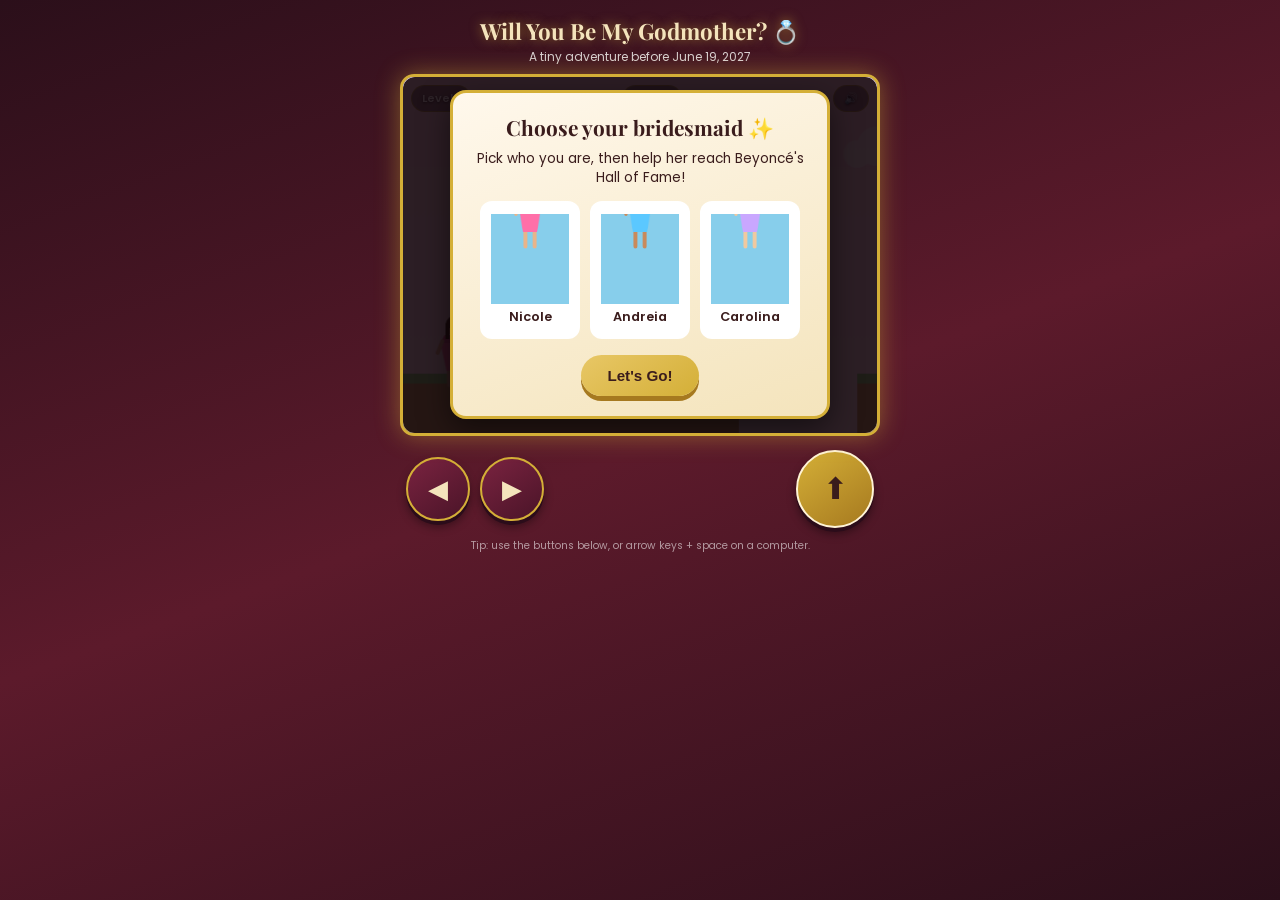
<file: godmother-quest.html>
<!DOCTYPE html>
<html lang="en">
<head>
<meta charset="UTF-8">
<meta name="viewport" content="width=device-width, initial-scale=1.0, maximum-scale=1.0, user-scalable=no, viewport-fit=cover">
<title>Will You Be My Godmother? 💍</title>
<link rel="preconnect" href="https://fonts.googleapis.com">
<link href="https://fonts.googleapis.com/css2?family=Playfair+Display:wght@600;700&family=Poppins:wght@400;600;700&display=swap" rel="stylesheet">
<style>
  :root{
    --gold:#d4af37;
    --gold-light:#f4e4bc;
    --blush:#ffd6e8;
    --deep:#3a1c1c;
  }
  *{box-sizing:border-box; -webkit-tap-highlight-color:transparent; user-select:none;}
  html,body{
    margin:0; padding:0; height:100%;
    background:linear-gradient(160deg,#2b0f1a,#5c1a2b 50%,#2b0f1a);
    font-family:'Poppins',sans-serif; color:#fff;
    overflow:hidden; touch-action:none;
  }
  #app{
    max-width:520px; margin:0 auto; height:100%;
    display:flex; flex-direction:column; align-items:center;
    justify-content:flex-start; position:relative;
    padding:10px; min-height:100vh;
  }
  h1.title{
    font-family:'Playfair Display',serif; font-size:1.4rem; text-align:center;
    margin:6px 0 2px; color:var(--gold-light);
    text-shadow:0 0 12px rgba(212,175,55,.6);
  }
  .subtitle{ font-size:.75rem; opacity:.8; text-align:center; margin-bottom:8px;}
  #canvasWrap{
    position:relative; width:100%; max-width:480px;
    border-radius:14px; overflow:hidden;
    border:3px solid var(--gold);
    box-shadow:0 0 25px rgba(212,175,55,.45), inset 0 0 20px rgba(0,0,0,.4);
  }
  canvas{ display:block; width:100%; height:auto; background:#87ceeb; }
  #hud{
    position:absolute; top:8px; left:8px; right:8px;
    display:flex; justify-content:space-between; align-items:center;
    font-size:.7rem; font-weight:600; pointer-events:none;
    text-shadow:0 1px 3px rgba(0,0,0,.7);
  }
  #hud .pill{
    background:rgba(0,0,0,.45); border:1px solid rgba(212,175,55,.6);
    padding:4px 10px; border-radius:20px;
  }
  #controls{
    display:flex; justify-content:space-between; align-items:center;
    width:100%; max-width:480px; margin-top:14px; padding:0 6px;
  }
  .dpad{ display:flex; gap:10px; }
  .btn{
    width:64px; height:64px; border-radius:50%;
    background:linear-gradient(145deg,#7a2340,#4a1428);
    border:2px solid var(--gold);
    color:var(--gold-light); font-size:1.6rem;
    display:flex; align-items:center; justify-content:center;
    box-shadow:0 4px 0 #2b0c1a, 0 6px 10px rgba(0,0,0,.4);
  }
  .btn:active{ transform:translateY(3px); box-shadow:0 1px 0 #2b0c1a; }
  .btn.jump{
    width:78px; height:78px; font-size:1.9rem;
    background:linear-gradient(145deg,var(--gold),#a6791f);
    color:#3a1c1c; border-color:#fff4d6;
  }
  .hidden{ display:none !important; }
  .overlay{
    position:absolute; inset:0; z-index:20;
    background:rgba(15,4,10,.88);
    display:flex; flex-direction:column; align-items:center; justify-content:center;
    padding:20px; text-align:center; gap:14px; border-radius:12px;
  }
  .card{
    background:linear-gradient(160deg,#fff8ec,#f4e4bc);
    color:#3a1c1c; border-radius:16px; padding:20px 18px;
    width:100%; max-width:380px;
    box-shadow:0 10px 30px rgba(0,0,0,.5);
    border:3px solid var(--gold);
  }
  .card h2{ font-family:'Playfair Display',serif; margin:0 0 8px; font-size:1.3rem;}
  .card p{ font-size:.85rem; line-height:1.4; margin:6px 0 14px;}
  .charRow{ display:flex; gap:10px; justify-content:center; flex-wrap:wrap; }
  .charCard{
    background:#fff; border:3px solid transparent; border-radius:12px;
    padding:10px 8px; width:100px; cursor:pointer;
    transition:transform .15s, border-color .15s;
  }
  .charCard:active, .charCard.selected{ border-color:var(--gold); transform:scale(1.05); }
  .charCard canvas{ width:100%; height:90px; }
  .charCard span{ display:block; margin-top:4px; font-weight:600; font-size:.8rem; color:#3a1c1c;}
  .goldBtn{
    background:linear-gradient(145deg,#e8c766,var(--gold));
    border:none; color:#3a1c1c; font-weight:700; font-size:.95rem;
    padding:12px 26px; border-radius:30px; cursor:pointer;
    box-shadow:0 5px 0 #a6791f;
  }
  .goldBtn:active{ transform:translateY(3px); box-shadow:0 2px 0 #a6791f; }
  .polaroid{
    background:#fff; padding:10px 10px 26px; border-radius:4px;
    box-shadow:0 6px 14px rgba(0,0,0,.35); transform:rotate(-2deg);
    width:210px; margin:0 auto 10px;
  }
  .polaroid .ph{
    width:100%; height:150px; background:repeating-linear-gradient(45deg,#eee,#eee 10px,#f7f7f7 10px,#f7f7f7 20px);
    border:2px dashed #c9a7ff; border-radius:2px;
    display:flex; align-items:center; justify-content:center; flex-direction:column;
    color:#9a86b3; font-size:.75rem; text-align:center; overflow:hidden;
  }
  .polaroid .ph img{ width:100%; height:100%; object-fit:cover; }
  .polaroid .cap{ font-family:'Playfair Display',serif; font-size:.85rem; margin-top:8px; color:#3a1c1c;}
  .letterBox{
    background:#fffdf6; color:#3a1c1c; border-radius:6px;
    padding:22px 20px; text-align:left; font-family:'Playfair Display',serif;
    max-width:360px; box-shadow:0 12px 40px rgba(0,0,0,.5);
    border:1px solid #e6d6a8;
  }
  .letterBox .sig{ text-align:right; margin-top:14px; font-style:italic; }
  #startOverlay .charCard.selected{ border-color: var(--gold); }
  #confettiWrap{ position:fixed; inset:0; pointer-events:none; overflow:hidden; z-index:50;}
  .confetti{ position:absolute; top:-20px; font-size:1.4rem; animation:fall linear forwards; }
  @keyframes fall{
    to{ transform:translateY(110vh) rotate(360deg); opacity:.9; }
  }
  footer.tip{ font-size:.65rem; opacity:.55; margin-top:10px; text-align:center; padding-bottom:6px;}
</style>
</head>
<body>
<div id="app">
  <h1 class="title">Will You Be My Godmother? 💍</h1>
  <div class="subtitle">A tiny adventure before June 19, 2027</div>

  <div id="canvasWrap">
    <canvas id="game" width="480" height="360"></canvas>
    <div id="hud">
      <div class="pill" id="hudLevel">Level 1</div>
      <div class="pill" id="hudPhotos">📷 0/4</div>
      <div class="pill" id="muteBtn" style="pointer-events:auto; cursor:pointer;">🔊</div>
    </div>

    <!-- CHARACTER SELECT -->
    <div class="overlay" id="startOverlay">
      <div class="card">
        <h2>Choose your bridesmaid ✨</h2>
        <p>Pick who you are, then help her reach Beyoncé's Hall of Fame!</p>
        <div class="charRow" id="charRow"></div>
        <div style="margin-top:16px;">
          <button class="goldBtn" id="startBtn" disabled>Let's Go!</button>
        </div>
      </div>
    </div>

    <!-- LEVEL INTRO -->
    <div class="overlay hidden" id="introOverlay">
      <div class="card">
        <h2 id="introTitle">Level 1</h2>
        <p id="introText"></p>
        <button class="goldBtn" id="introBtn">Play</button>
      </div>
    </div>

    <!-- PHOTO MODAL -->
    <div class="overlay hidden" id="photoOverlay">
      <div class="polaroid">
        <div class="ph" id="photoPh">📷<br>Add photo here</div>
        <div class="cap" id="photoCap">A sweet memory</div>
      </div>
      <button class="goldBtn" id="photoBtn">Keep Going 💕</button>
    </div>

    <!-- LEVEL COMPLETE -->
    <div class="overlay hidden" id="completeOverlay">
      <div class="card">
        <h2>Level Complete! 🎉</h2>
        <p id="completeText"></p>
        <button class="goldBtn" id="completeBtn">Continue</button>
      </div>
    </div>

    <!-- THE PROPOSAL LETTER -->
    <div class="overlay hidden" id="letterOverlay">
      <div class="letterBox">
        <p>My dearest <b id="letterName">friend</b>,</p>
        <p>Before I walk down the aisle, there's no one I'd rather have by my side.</p>
        <p>Will you be my <b>godmother</b> on our wedding day —<br><b>June 19th, 2027</b>?</p>
        <p class="sig">With all my love,<br>Your Beyoncé 👰🏽‍♀️💍</p>
      </div>
      <button class="goldBtn" id="yesBtn">Yes! I'd love to 💍</button>
    </div>

    <!-- FINALE -->
    <div class="overlay hidden" id="finaleOverlay">
      <div class="card">
        <h2>She said YES! 🥂</h2>
        <p id="finaleText"></p>
        <button class="goldBtn" id="restartBtn">Play Again</button>
      </div>
    </div>
  </div>

  <div id="controls">
    <div class="dpad">
      <button class="btn" id="btnLeft">◀</button>
      <button class="btn" id="btnRight">▶</button>
    </div>
    <button class="btn jump" id="btnJump">⬆</button>
  </div>
  <footer class="tip">Tip: use the buttons below, or arrow keys + space on a computer.</footer>
</div>

<div id="confettiWrap"></div>

<script>
/* =========================================================
   EASY CUSTOMIZATION
   Paste image URLs below to replace the "Add photo here"
   placeholders once you have them. Leave "" to keep the
   placeholder look. You can also change the wedding date
   and bride's display name here.
========================================================= */
const WEDDING_DATE = "June 19th, 2027";
const BRIDE_SIGNOFF = "Your Beyoncé";

const PHOTO_URLS = {
  p1:"", p2:"", p3:"", p4:"",   // Level 1 memories
  p5:"", p6:"", p7:"", p8:""    // Level 2 memories
};

// Background music for each level. Leave "" for no music on that level.
// Works with local files (e.g. "musica/nivel1.mp3") or full web links (mp3/ogg).
const MUSIC_URLS = {
  level1:"",
  level2:"",
  level3:""
};
const PHOTO_CAPTIONS = {
  p1:"The day we met", p2:"Girls' trip 💕", p3:"Late night laughs",
  p4:"Ride or die", p5:"Brunch besties", p6:"That one crazy night",
  p7:"Always in my corner", p8:"Best of friends"
};
/* ========================================================= */

const CHARACTERS = [
  { id:'nicole',   name:'Nicole',   dress:'#ff6fa8', dress2:'#e0508a', hair:'#3b2314', skin:'#e8b48a' },
  { id:'andreia',  name:'Andreia',  dress:'#5bc8ff', dress2:'#3aa8e0', hair:'#161616', skin:'#c98a5b' },
  { id:'carolina', name:'Carolina', dress:'#c9a7ff', dress2:'#a67ee0', hair:'#7a4a20', skin:'#f0c9a0' }
];

let chosen = null;

/* ---------- CHARACTER SELECT UI ---------- */
const charRow = document.getElementById('charRow');
CHARACTERS.forEach(c=>{
  const div = document.createElement('div');
  div.className = 'charCard';
  div.dataset.id = c.id;
  const cv = document.createElement('canvas');
  cv.width = 100; cv.height = 90;
  div.appendChild(cv);
  const span = document.createElement('span');
  span.textContent = c.name;
  div.appendChild(span);
  charRow.appendChild(div);
  drawLadyPortrait(cv.getContext('2d'), c);
  div.addEventListener('click', ()=>{
    document.querySelectorAll('.charCard').forEach(x=>x.classList.remove('selected'));
    div.classList.add('selected');
    chosen = c;
    document.getElementById('startBtn').disabled = false;
  });
});

function drawLadyPortrait(ctx, c){
  ctx.clearRect(0,0,100,90);
  drawLady(ctx, 50, 20, c, 'right', 0, false);
}

document.getElementById('startBtn').addEventListener('click', ()=>{
  if(!chosen) return;
  document.getElementById('startOverlay').classList.add('hidden');
  document.getElementById('letterName').textContent = chosen.name;
  startLevel(0);
});

/* ---------- CANVAS / GAME SETUP ---------- */
const canvas = document.getElementById('game');
const ctx = canvas.getContext('2d');
const W = canvas.width, H = canvas.height;
const GROUND_Y = 300;
const GRAVITY = 0.6;
const JUMP_V = -12.5;
const MOVE_SPEED = 3.4;

function drawLady(ctx, x, y, c, facing, frame, walking){
  // x,y = feet position (bottom center)
  ctx.save();
  ctx.translate(x,y);
  const step = walking ? Math.sin(frame/5)*6 : 0;
  // legs
  ctx.strokeStyle = c.skin; ctx.lineWidth = 5; ctx.lineCap='round';
  ctx.beginPath(); ctx.moveTo(-6,-2); ctx.lineTo(-6+step, 12); ctx.stroke();
  ctx.beginPath(); ctx.moveTo(6,-2); ctx.lineTo(6-step, 12); ctx.stroke();
  // dress (trapezoid)
  ctx.fillStyle = c.dress;
  ctx.beginPath();
  ctx.moveTo(-9,-2); ctx.lineTo(9,-2); ctx.lineTo(15,-30); ctx.lineTo(-15,-30);
  ctx.closePath(); ctx.fill();
  ctx.fillStyle = c.dress2;
  ctx.beginPath();
  ctx.moveTo(-15,-30); ctx.lineTo(15,-30); ctx.lineTo(11,-38); ctx.lineTo(-11,-38);
  ctx.closePath(); ctx.fill();
  // arms
  ctx.strokeStyle = c.skin; ctx.lineWidth = 4;
  const armSwing = walking ? Math.sin(frame/5)*8 : 2;
  ctx.beginPath(); ctx.moveTo(-13,-32); ctx.lineTo(-18, -22+armSwing); ctx.stroke();
  ctx.beginPath(); ctx.moveTo(13,-32); ctx.lineTo(18, -22-armSwing); ctx.stroke();
  // head
  ctx.fillStyle = c.skin;
  ctx.beginPath(); ctx.arc(0,-46,9,0,Math.PI*2); ctx.fill();
  // hair
  ctx.fillStyle = c.hair;
  ctx.beginPath();
  ctx.arc(0,-48,10,Math.PI*0.9,Math.PI*2.1);
  ctx.fill();
  ctx.fillRect(-10,-50,4,16);
  ctx.fillRect(6,-50,4,16);
  // face
  ctx.fillStyle = '#3a1c1c';
  const eyeX = facing==='right'? 2:-2;
  ctx.beginPath(); ctx.arc(eyeX-2,-46,1,0,Math.PI*2); ctx.fill();
  ctx.beginPath(); ctx.arc(eyeX+3,-46,1,0,Math.PI*2); ctx.fill();
  ctx.strokeStyle='#c9455f'; ctx.lineWidth=1.2;
  ctx.beginPath(); ctx.arc(eyeX,-43,2,0,Math.PI); ctx.stroke();
  ctx.restore();
}

function drawBeyonce(ctx, x, y, glow){
  ctx.save();
  ctx.translate(x,y);
  // sparkle aura
  ctx.globalAlpha = 0.5 + Math.sin(glow/10)*0.2;
  ctx.fillStyle = '#fff2c2';
  ctx.beginPath(); ctx.arc(0,-30,42,0,Math.PI*2); ctx.fill();
  ctx.globalAlpha = 1;
  // dress
  ctx.fillStyle = '#f7d774';
  ctx.beginPath();
  ctx.moveTo(-12,-2); ctx.lineTo(12,-2); ctx.lineTo(22,-34); ctx.lineTo(-22,-34);
  ctx.closePath(); ctx.fill();
  ctx.fillStyle = '#e0b93f';
  ctx.beginPath();
  ctx.moveTo(-22,-34); ctx.lineTo(22,-34); ctx.lineTo(15,-42); ctx.lineTo(-15,-42);
  ctx.closePath(); ctx.fill();
  // arms + ring hand raised
  ctx.strokeStyle = '#8a5a34'; ctx.lineWidth = 5; ctx.lineCap='round';
  ctx.beginPath(); ctx.moveTo(-15,-36); ctx.lineTo(-24,-52); ctx.stroke();
  ctx.beginPath(); ctx.moveTo(15,-36); ctx.lineTo(20,-20); ctx.stroke();
  // legs
  ctx.beginPath(); ctx.moveTo(-6,-2); ctx.lineTo(-6,14); ctx.stroke();
  ctx.beginPath(); ctx.moveTo(6,-2); ctx.lineTo(6,14); ctx.stroke();
  // head
  ctx.fillStyle = '#8a5a34';
  ctx.beginPath(); ctx.arc(0,-52,10,0,Math.PI*2); ctx.fill();
  ctx.fillStyle = '#1a1210';
  ctx.beginPath(); ctx.arc(0,-58,11,Math.PI*0.9,Math.PI*2.1); ctx.fill();
  ctx.fillRect(-11,-58,5,20); ctx.fillRect(6,-58,5,20);
  // worried/stressed brows + small tear sparkle
  ctx.strokeStyle='#1a1210'; ctx.lineWidth=1.4;
  ctx.beginPath(); ctx.moveTo(-6,-56); ctx.lineTo(-2,-54); ctx.stroke();
  ctx.beginPath(); ctx.moveTo(6,-56); ctx.lineTo(2,-54); ctx.stroke();
  ctx.fillStyle='#3a1c1c';
  ctx.beginPath(); ctx.arc(-3,-52,1,0,Math.PI*2); ctx.fill();
  ctx.beginPath(); ctx.arc(3,-52,1,0,Math.PI*2); ctx.fill();
  // ring with shine
  ctx.save();
  ctx.translate(-24,-52);
  ctx.fillStyle='#ffd700';
  ctx.beginPath(); ctx.arc(0,0,3,0,Math.PI*2); ctx.fill();
  ctx.fillStyle='#eaf6ff';
  ctx.beginPath(); ctx.moveTo(0,-8); ctx.lineTo(3,-3); ctx.lineTo(-3,-3); ctx.closePath(); ctx.fill();
  const s = 2 + Math.sin(glow/4);
  ctx.strokeStyle='#fff'; ctx.lineWidth=1;
  ctx.beginPath(); ctx.moveTo(-6-s,-8); ctx.lineTo(6+s,-8-s); ctx.stroke();
  ctx.beginPath(); ctx.moveTo(-2,-14-s); ctx.lineTo(2,-4); ctx.stroke();
  ctx.restore();
  ctx.restore();
}

/* ---------- LEVEL DEFINITIONS ---------- */
function seg(x1,x2){ return {x:x1, y:GROUND_Y, w:x2-x1, h:60}; }

const LEVELS = [
  { // LEVEL 1
    name:'Level 1 · The Invitation Begins',
    intro:'Walk and jump your way through, collecting sweet memories along the way!',
    bg:['#ffd6e8','#ffe9f2'],
    width:1500,
    platforms:[
      seg(0,340), seg(460,760), seg(880,1500),
      {x:560,y:220,w:100,h:16},
      {x:1000,y:200,w:110,h:16},
      {x:1200,y:250,w:90,h:16}
    ],
    photos:[ {x:200,y:GROUND_Y,key:'p1'}, {x:600,y:170,key:'p2'}, {x:1030,y:150,key:'p3'}, {x:1350,y:GROUND_Y,key:'p4'} ],
    hearts:[ {x:120,y:GROUND_Y-10},{x:500,y:GROUND_Y-10},{x:950,y:GROUND_Y-10},{x:1400,y:GROUND_Y-10} ],
    flagX:1460
  },
  { // LEVEL 2
    name:'Level 2 · Best Friends Forever',
    intro:"A few more jumps to go — you're almost ready for the big reveal!",
    bg:['#c9e7ff','#e8f6ff'],
    width:1800,
    platforms:[
      seg(0,300), seg(420,640), seg(760,900), seg(1040,1800),
      {x:300,y:230,w:100,h:16},
      {x:660,y:190,w:90,h:16},
      {x:900,y:230,w:100,h:16},
      {x:1150,y:200,w:100,h:16},
      {x:1400,y:240,w:110,h:16}
    ],
    photos:[ {x:160,y:GROUND_Y,key:'p5'}, {x:690,y:160,key:'p6'}, {x:1180,y:170,key:'p7'}, {x:1650,y:GROUND_Y,key:'p8'} ],
    hearts:[ {x:340,y:GROUND_Y-10},{x:800,y:GROUND_Y-10},{x:1250,y:GROUND_Y-10},{x:1700,y:GROUND_Y-10} ],
    flagX:1750
  },
  { // LEVEL 3 - HALL OF FAME
    name:'Level 3 · Hall of Fame',
    intro:'Walk the red carpet all the way to the end...',
    bg:['#3a0d16','#6e1626'],
    width:1300,
    platforms:[ seg(0,1300) ],
    photos:[],
    hearts:[ {x:150,y:GROUND_Y-10},{x:350,y:GROUND_Y-10},{x:550,y:GROUND_Y-10},{x:750,y:GROUND_Y-10},{x:950,y:GROUND_Y-10} ],
    flagX:1180,
    isFinale:true
  }
];

let levelIndex = 0;
let level = null;
let player, camX, keys, photosCollected, heartsCollected, frame, gameRunning, glow;

/* ---------- MUSIC ---------- */
const bgMusic = new Audio();
bgMusic.loop = true;
bgMusic.volume = 0.55;
let musicMuted = false;

function playLevelMusic(i){
  const key = 'level' + (i+1);
  const url = MUSIC_URLS[key];
  if(!url){ bgMusic.pause(); return; }
  if(!bgMusic.src.endsWith(url)){
    bgMusic.src = url;
  }
  if(!musicMuted){
    bgMusic.play().catch(()=>{ /* browser blocked autoplay, will retry on next tap */ });
  }
}

document.getElementById('muteBtn').addEventListener('click', ()=>{
  musicMuted = !musicMuted;
  document.getElementById('muteBtn').textContent = musicMuted ? '🔇' : '🔊';
  if(musicMuted) bgMusic.pause();
  else bgMusic.play().catch(()=>{});
});

function startLevel(i){
  levelIndex = i;
  level = LEVELS[i];
  player = { x:40, y:GROUND_Y-1, w:26, h:48, vx:0, vy:0, grounded:true, facing:'right', checkX:40, checkY:GROUND_Y };
  camX = 0; frame = 0; glow = 0;
  photosCollected = level.photos.map(()=>false);
  heartsCollected = level.hearts.map(()=>false);
  gameRunning = false;

  document.getElementById('hudLevel').textContent = level.name.split('·')[0].trim();
  document.getElementById('hudPhotos').style.visibility = level.photos.length ? 'visible':'hidden';
  document.getElementById('hudPhotos').textContent = '📷 0/' + level.photos.length;

  document.getElementById('introTitle').textContent = level.name;
  document.getElementById('introText').textContent = level.intro;
  document.getElementById('introOverlay').classList.remove('hidden');
}

document.getElementById('introBtn').addEventListener('click', ()=>{
  document.getElementById('introOverlay').classList.add('hidden');
  playLevelMusic(levelIndex);
  gameRunning = true;
  requestAnimationFrame(loop);
});

/* ---------- INPUT ---------- */
keys = { left:false, right:false, jump:false };
function bindHold(el, key){
  el.addEventListener('touchstart', e=>{ e.preventDefault(); keys[key]=true; },{passive:false});
  el.addEventListener('touchend', e=>{ e.preventDefault(); keys[key]=false; },{passive:false});
  el.addEventListener('mousedown', ()=> keys[key]=true);
  el.addEventListener('mouseup', ()=> keys[key]=false);
  el.addEventListener('mouseleave', ()=> keys[key]=false);
}
bindHold(document.getElementById('btnLeft'),'left');
bindHold(document.getElementById('btnRight'),'right');
bindHold(document.getElementById('btnJump'),'jump');

window.addEventListener('keydown', e=>{
  if(e.code==='ArrowLeft') keys.left=true;
  if(e.code==='ArrowRight') keys.right=true;
  if(e.code==='Space'||e.code==='ArrowUp') keys.jump=true;
});
window.addEventListener('keyup', e=>{
  if(e.code==='ArrowLeft') keys.left=false;
  if(e.code==='ArrowRight') keys.right=false;
  if(e.code==='Space'||e.code==='ArrowUp') keys.jump=false;
});

/* ---------- GAME LOOP ---------- */
function loop(){
  if(!gameRunning) return;
  frame++; glow++;
  update();
  render();
  requestAnimationFrame(loop);
}

function update(){
  const moving = keys.left || keys.right;
  if(keys.left){ player.vx = -MOVE_SPEED; player.facing='left'; }
  else if(keys.right){ player.vx = MOVE_SPEED; player.facing='right'; }
  else player.vx = 0;

  if(keys.jump && player.grounded){
    player.vy = JUMP_V;
    player.grounded = false;
  }

  player.vy += GRAVITY;
  if(player.vy > 15) player.vy = 15;

  player.x += player.vx;
  player.x = Math.max(0, Math.min(level.width - player.w, player.x));

  const prevBottom = player.y;
  player.y += player.vy;

  player.grounded = false;
  for(const p of level.platforms){
    const feetNow = player.y;
    const feetPrev = prevBottom;
    const withinX = player.x + player.w > p.x && player.x < p.x + p.w;
    if(withinX && player.vy >= 0 && feetPrev <= p.y && feetNow >= p.y){
      player.y = p.y;
      player.vy = 0;
      player.grounded = true;
      player.checkX = player.x;
      player.checkY = p.y;
    }
  }

  if(player.y > H + 150){
    player.x = player.checkX;
    player.y = player.checkY;
    player.vy = 0;
  }

  // photo pickups
  level.photos.forEach((ph,i)=>{
    if(photosCollected[i]) return;
    const dx = (player.x+player.w/2) - ph.x;
    const dy = (player.y - 20) - ph.y;
    if(Math.abs(dx) < 26 && Math.abs(dy) < 34){
      photosCollected[i] = true;
      openPhoto(ph.key);
    }
  });

  // hearts pickups
  level.hearts.forEach((h,i)=>{
    if(heartsCollected[i]) return;
    const dx = (player.x+player.w/2) - h.x;
    const dy = (player.y - 10) - h.y;
    if(Math.abs(dx) < 20 && Math.abs(dy) < 20) heartsCollected[i] = true;
  });

  const cnt = photosCollected.filter(Boolean).length;
  document.getElementById('hudPhotos').textContent = '📷 ' + cnt + '/' + level.photos.length;

  // camera
  camX = Math.max(0, Math.min(level.width - W, player.x - W/2));

  // finale trigger
  if(level.isFinale){
    if(player.x + player.w/2 >= level.flagX - 20){
      gameRunning = false;
      showLetter();
      return;
    }
  } else if(player.x + player.w >= level.flagX){
    gameRunning = false;
    showComplete();
    return;
  }
}

function openPhoto(key){
  gameRunning = false;
  const url = PHOTO_URLS[key];
  const ph = document.getElementById('photoPh');
  if(url){
    ph.innerHTML = '<img src="'+url+'" alt="memory">';
  } else {
    ph.innerHTML = '📷<br>Add photo here';
  }
  document.getElementById('photoCap').textContent = PHOTO_CAPTIONS[key] || 'A sweet memory';
  document.getElementById('photoOverlay').classList.remove('hidden');
}
document.getElementById('photoBtn').addEventListener('click', ()=>{
  document.getElementById('photoOverlay').classList.add('hidden');
  gameRunning = true;
  requestAnimationFrame(loop);
});

function showComplete(){
  document.getElementById('completeText').textContent =
    'Great job, ' + chosen.name + '! On to the next step...';
  document.getElementById('completeOverlay').classList.remove('hidden');
}
document.getElementById('completeBtn').addEventListener('click', ()=>{
  document.getElementById('completeOverlay').classList.add('hidden');
  startLevel(levelIndex+1);
});

function showLetter(){
  document.getElementById('letterOverlay').classList.remove('hidden');
}
document.getElementById('yesBtn').addEventListener('click', ()=>{
  document.getElementById('letterOverlay').classList.add('hidden');
  document.getElementById('finaleText').textContent =
    chosen.name + ' is officially a godmother! See you on ' + WEDDING_DATE + ' 💐';
  document.getElementById('finaleOverlay').classList.remove('hidden');
  launchConfetti();
});
document.getElementById('restartBtn').addEventListener('click', ()=>{
  bgMusic.pause();
  document.getElementById('finaleOverlay').classList.add('hidden');
  document.getElementById('startOverlay').classList.remove('hidden');
  document.querySelectorAll('.charCard').forEach(x=>x.classList.remove('selected'));
  document.getElementById('startBtn').disabled = true;
  chosen = null;
});

function launchConfetti(){
  const wrap = document.getElementById('confettiWrap');
  const bits = ['💐','🎉','💍','✨','🥂','👑'];
  for(let i=0;i<50;i++){
    setTimeout(()=>{
      const el = document.createElement('div');
      el.className = 'confetti';
      el.textContent = bits[Math.floor(Math.random()*bits.length)];
      el.style.left = Math.random()*100 + 'vw';
      el.style.animationDuration = (2.5 + Math.random()*2) + 's';
      el.style.fontSize = (1 + Math.random()*1.2) + 'rem';
      wrap.appendChild(el);
      setTimeout(()=>el.remove(), 5000);
    }, i*80);
  }
}

/* ---------- RENDER ---------- */
function render(){
  // background
  const grad = ctx.createLinearGradient(0,0,0,H);
  grad.addColorStop(0, level.bg[0]);
  grad.addColorStop(1, level.bg[1]);
  ctx.fillStyle = grad;
  ctx.fillRect(0,0,W,H);

  if(level.isFinale){
    renderRedCarpetBG();
  } else {
    renderCloudsBG();
  }

  ctx.save();
  ctx.translate(-camX,0);

  // platforms
  level.platforms.forEach(p=>{
    if(level.isFinale){
      ctx.fillStyle = '#7a0f22';
      ctx.fillRect(p.x,p.y,p.w,H-p.y);
      ctx.fillStyle = '#c81c3f';
      ctx.fillRect(p.x,p.y,p.w,10);
      // gold trim
      ctx.fillStyle = 'rgba(212,175,55,.6)';
      for(let gx=p.x; gx<p.x+p.w; gx+=40) ctx.fillRect(gx,p.y-4,20,4);
    } else {
      ctx.fillStyle = '#8bd67a';
      ctx.fillRect(p.x,p.y,p.w,10);
      ctx.fillStyle = '#c99a5b';
      ctx.fillRect(p.x,p.y+10,p.w,H-p.y-10);
    }
  });

  // hearts
  level.hearts.forEach((h,i)=>{
    if(heartsCollected[i]) return;
    ctx.font = '20px serif';
    ctx.fillText(level.isFinale ? '✨' : '💗', h.x-10, h.y - Math.sin(frame/10+i)*4);
  });

  // photos
  level.photos.forEach((ph,i)=>{
    if(photosCollected[i]) return;
    ctx.save();
    ctx.translate(ph.x, ph.y - 20);
    ctx.rotate(Math.sin(frame/20)*0.05);
    ctx.fillStyle = '#fff';
    ctx.fillRect(-14,-16,28,32);
    ctx.strokeStyle = '#c9a7ff';
    ctx.strokeRect(-14,-16,28,32);
    ctx.font = '16px serif';
    ctx.fillStyle = '#c9a7ff';
    ctx.fillText('📷', -8, -2);
    ctx.restore();
  });

  // flag / Beyonce
  if(level.isFinale){
    drawBeyonce(ctx, level.flagX, GROUND_Y, glow);
  } else {
    ctx.save();
    ctx.translate(level.flagX, GROUND_Y);
    ctx.strokeStyle = '#7a5230'; ctx.lineWidth = 4;
    ctx.beginPath(); ctx.moveTo(0,0); ctx.lineTo(0,-60); ctx.stroke();
    ctx.fillStyle = '#ff6fa8';
    ctx.beginPath(); ctx.moveTo(0,-60); ctx.lineTo(28,-50); ctx.lineTo(0,-40); ctx.closePath(); ctx.fill();
    ctx.restore();
  }

  // player
  drawLady(ctx, player.x+player.w/2, player.y, chosen, player.facing, frame, player.vx!==0);

  ctx.restore();
}

function renderCloudsBG(){
  ctx.fillStyle = 'rgba(255,255,255,.7)';
  for(let i=0;i<4;i++){
    const cx = ((i*180) - (camX*0.3) % 720 + 720) % (W+200) - 100;
    const cy = 40 + (i%2)*30;
    ctx.beginPath();
    ctx.arc(cx,cy,20,0,Math.PI*2);
    ctx.arc(cx+22,cy+6,16,0,Math.PI*2);
    ctx.arc(cx-20,cy+8,14,0,Math.PI*2);
    ctx.fill();
  }
}
function renderRedCarpetBG(){
  // spotlights
  for(let i=0;i<3;i++){
    const sx = ((i*220) - (camX*0.4) % 660 + 660) % (W+200);
    const grd = ctx.createRadialGradient(sx,0,10,sx,0,180);
    grd.addColorStop(0,'rgba(255,244,200,.25)');
    grd.addColorStop(1,'rgba(255,244,200,0)');
    ctx.fillStyle = grd;
    ctx.beginPath(); ctx.moveTo(sx,0); ctx.arc(sx,0,180,0,Math.PI); ctx.fill();
  }
}

/* initial idle draw */
level = LEVELS[0];
chosen = CHARACTERS[0];
player = { x:40, y:GROUND_Y-1, w:26, h:48, vx:0, vy:0, grounded:true, facing:'right' };
camX=0; frame=0; glow=0;
photosCollected = level.photos.map(()=>false);
heartsCollected = level.hearts.map(()=>false);
render();
</script>
</body>
</html>
</file>
